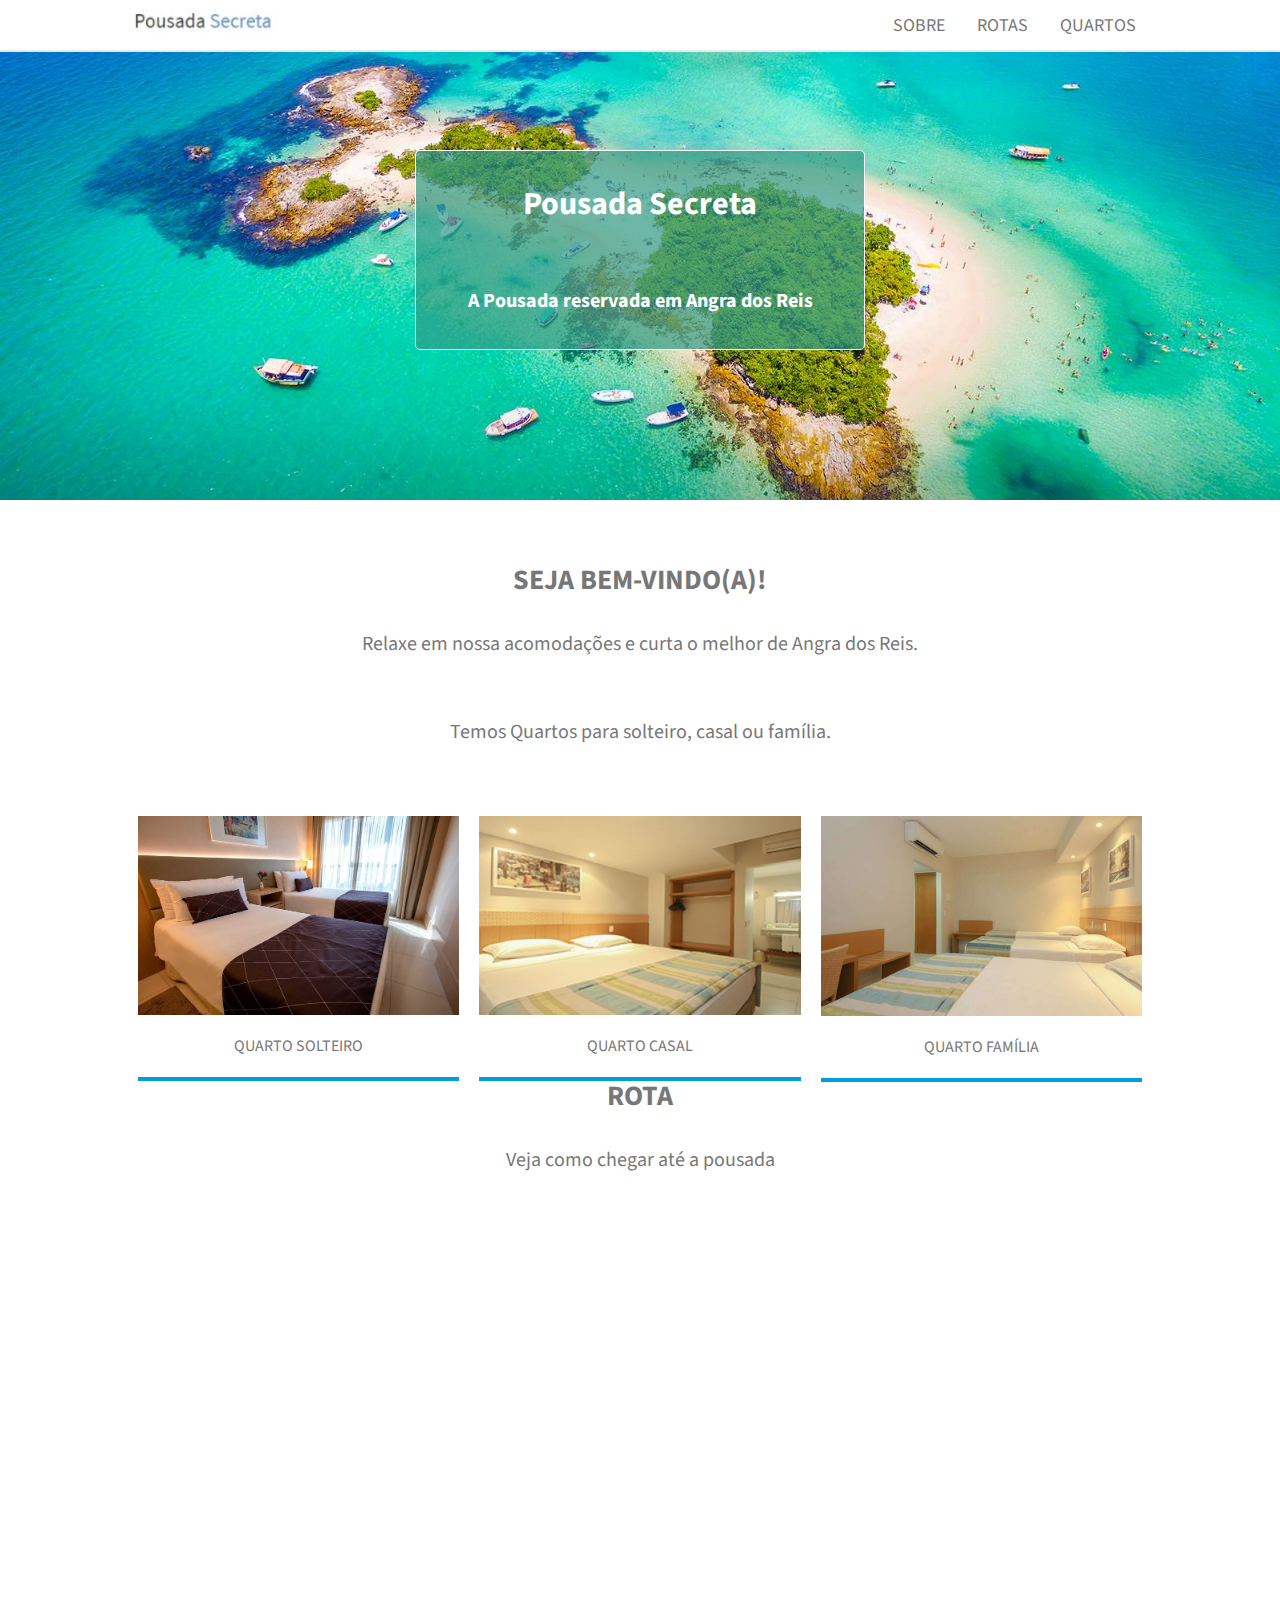
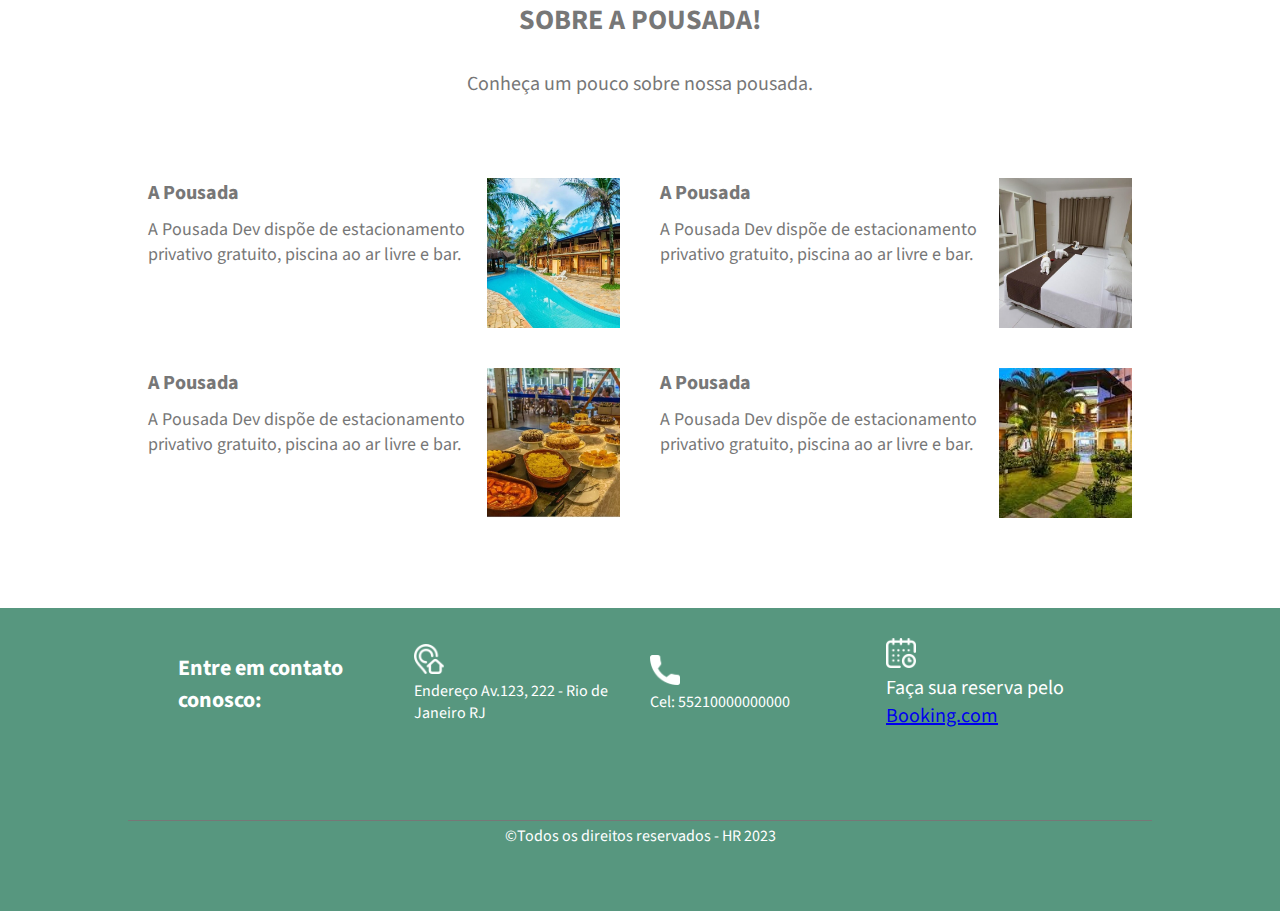
<file: index.html>
<!DOCTYPE html>
<html lang="pt-br">
  <head>
    <meta charset="UTF-8" />
    <meta http-equiv="X-UA-Compatible" content="IE=edge" />
    <meta
      name="description"
      content="Página da pousada secreta, localizada nas ilhas isoladas do Maranhão"
    />
    <meta name="viewport" content="width=device-width, initial-scale=1.0" />
    <link rel="stylesheet" href="style.css" />
    <link
      href="https://fonts.googleapis.com/css2?family=Source+Sans+Pro:ital,wght@0,200;0,300;0,400;0,600;0,700;0,900;1,200;1,300;1,400;1,600;1,700;1,900&display=swap"
      rel="stylesheet"
    />
    <title>Pousada Secreta</title>
  </head>
  <body>
    <header>
      <div class="container">
        <div class="topo">
          <div class="logo">
            <a href=""
              ><img src="img/logo.png" alt="Logo da Empresa" width="150"
            /></a>
          </div>
          <div class="menu-nav">
            <ul>
              <li><a href="#sobre">SOBRE</a></li>
              <li><a href="#rotas">ROTAS</a></li>
              <li><a href="#quartos">QUARTOS</a></li>
            </ul>
          </div>
        </div>
      </div>
    </header>
    <div id="capa">
      <div class="box-card">
        <h1>Pousada Secreta</h1>
        <h3>A Pousada reservada em Angra dos Reis</h3>
      </div>
    </div>

    <div class="container">
      <section id="quartos">
        <div class="desc-quartos">
          <h3>SEJA BEM-VINDO(A)!</h3>
          <p>Relaxe em nossa acomodações e curta o melhor de Angra dos Reis.</p>
          <p>Temos Quartos para solteiro, casal ou família.</p>
        </div>

        <div class="img-quartos">
          <img src="img/quarto-solteiro1.jpg" alt="" />
          <a href="quartos.html#quarto-solteiro" target="_blank"
            >QUARTO SOLTEIRO</a
          >
        </div>

        <div class="img-quartos">
          <img src="img/quarto-casal1.jpg" alt="" />
          <a href="quartos.html#quarto-casal" target="_blank">QUARTO CASAL</a>
        </div>

        <div class="img-quartos">
          <img src="img/quarto-familia1.jpg" alt="" />
          <a href="quartos.html#quarto-familia" target="_blank"
            >QUARTO FAMÍLIA</a
          >
        </div>
      </section>

      <section id="rotas">
        <h3>ROTA</h3>
        <p>Veja como chegar até a pousada</p>
      </section>
    </div>
    <iframe
      src="https://www.google.com/maps/embed?pb=!1m14!1m8!1m3!1d15346.701807572807!2d-48.0441234!3d-15.9260649!3m2!1i1024!2i768!4f13.1!3m3!1m2!1s0x0%3A0xdd960414bdc9cb87!2sAllrede%20Telecom!5e0!3m2!1spt-BR!2sbr!4v1674603336817!5m2!1spt-BR!2sbr"
      style="border: 0"
      allowfullscreen=""
      loading="lazy"
      referrerpolicy="no-referrer-when-downgrade"
    ></iframe>

    <div class="container">
      <section id="sobre">
        <div class="desc-sobre">
          <h3>SOBRE A POUSADA!</h3>
          <p>Conheça um pouco sobre nossa pousada.</p>
        </div>

        <div class="card-anuncio-sobre">
          <div class="desc-sobre-card">
            <h4>A Pousada</h4>
            <p>
              A Pousada Dev dispõe de estacionamento privativo gratuito, piscina
              ao ar livre e bar.
            </p>
          </div>
          <div class="img-sobre">
            <img src="img/img1.jpg" alt="" />
          </div>
        </div>

        <div class="card-anuncio-sobre">
          <div class="desc-sobre-card">
            <h4>A Pousada</h4>
            <p>
              A Pousada Dev dispõe de estacionamento privativo gratuito, piscina
              ao ar livre e bar.
            </p>
          </div>
          <div class="img-sobre">
            <img src="img/img2.jpg" alt="" />
          </div>
        </div>

        <div class="card-anuncio-sobre">
          <div class="desc-sobre-card">
            <h4>A Pousada</h4>
            <p>
              A Pousada Dev dispõe de estacionamento privativo gratuito, piscina
              ao ar livre e bar.
            </p>
          </div>
          <div class="img-sobre">
            <img src="img/img3.jpg" alt="" />
          </div>
        </div>

        <div class="card-anuncio-sobre">
          <div class="desc-sobre-card">
            <h4>A Pousada</h4>
            <p>
              A Pousada Dev dispõe de estacionamento privativo gratuito, piscina
              ao ar livre e bar.
            </p>
          </div>
          <div class="img-sobre">
            <img src="img/img5.jpg" alt="" />
          </div>
        </div>
      </section>
    </div>

    <footer>
      <div class="rodape container">
        <div class="contato largura-teste">
          <p>Entre em contato conosco:</p>
        </div>
        <div class="endereco largura-teste">
          <img src="icones/endereco.png" alt="" />
          <p>Endereço Av.123, 222 - Rio de Janeiro RJ</p>
        </div>
        <div class="telefone largura-teste">
          <img src="icones/telefone.png" alt="" />
          <p>Cel: 55210000000000</p>
        </div>
        <div class="booking largura-teste">
          <img src="icones/calendario.png" alt="" />
          <p>
            Faça sua reserva pelo
            <a href="https://booking.com" target="_blank">Booking.com</a>
          </p>
        </div>
      </div>
      <div class="copy container">
        <div class="desc-copy">
          <p>&copy;Todos os direitos reservados - HR 2023</p>
        </div>
      </div>
    </footer>
  </body>
</html>
</file>
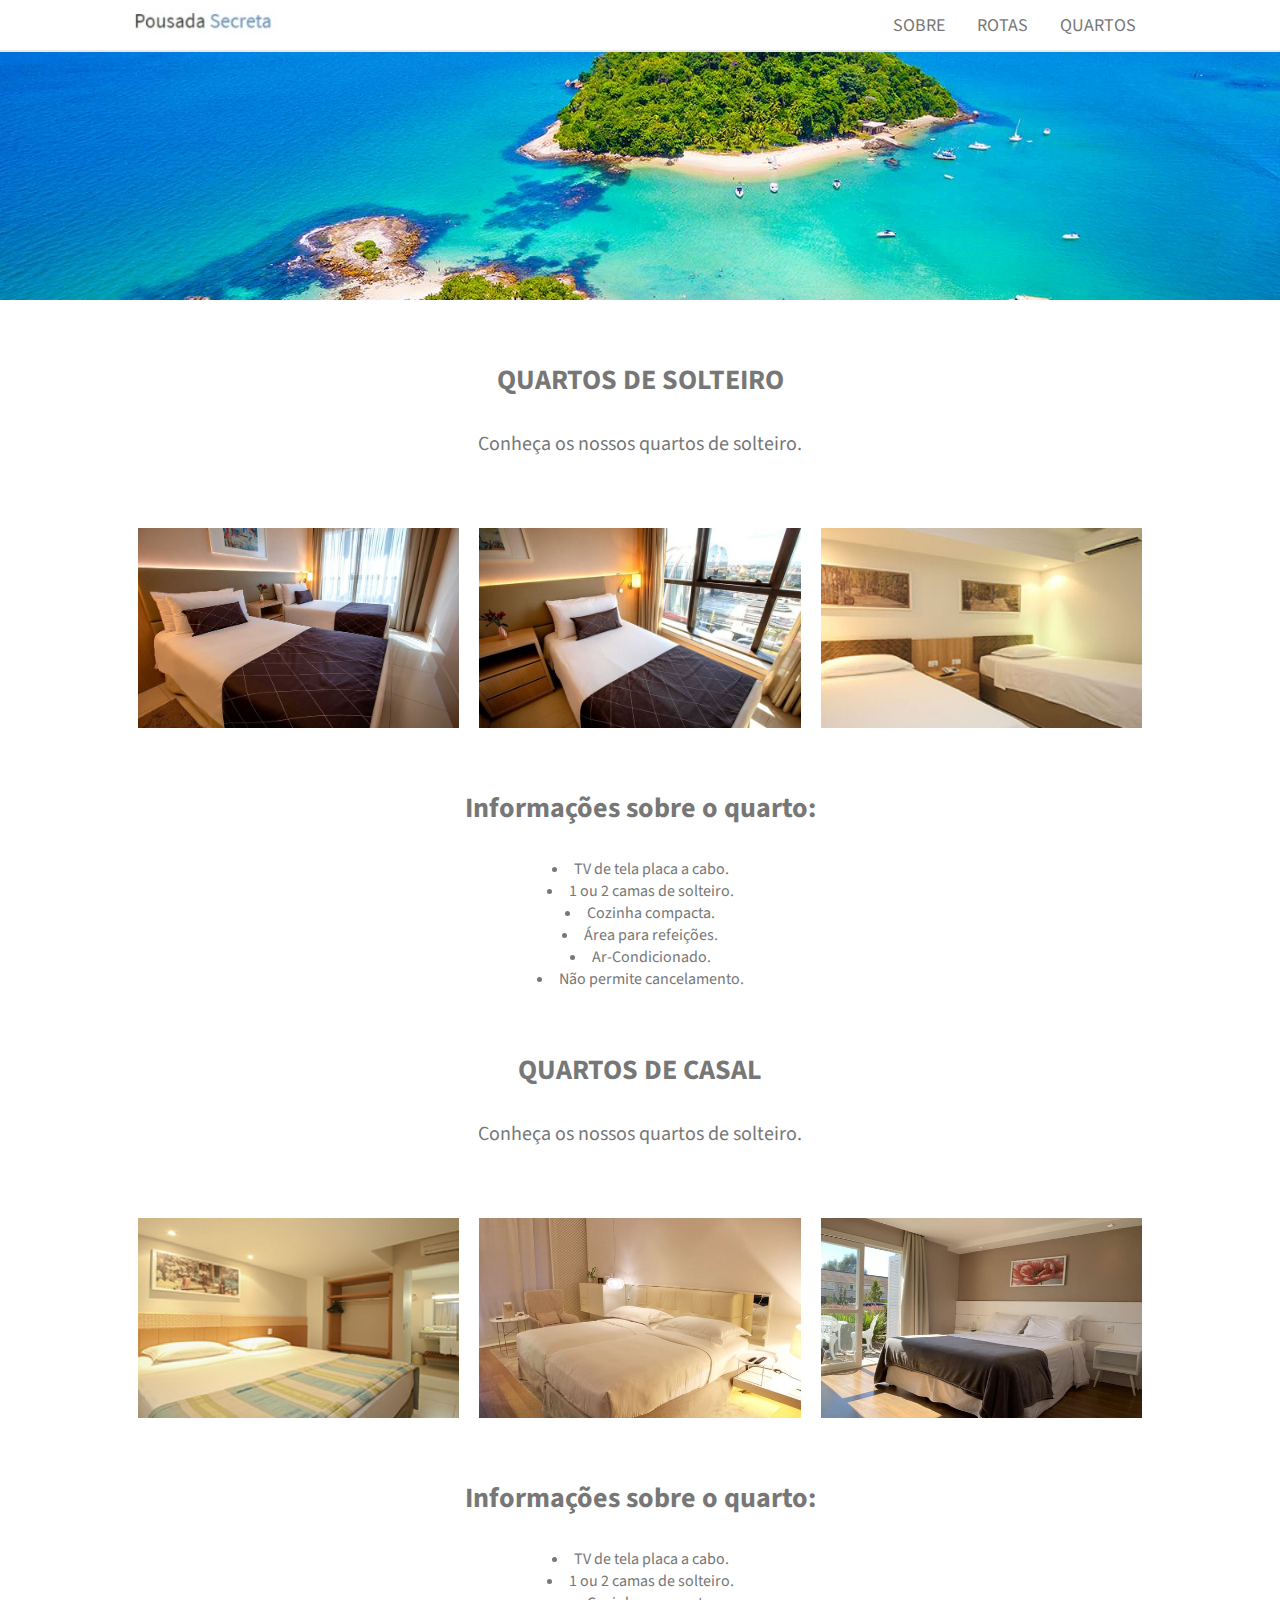
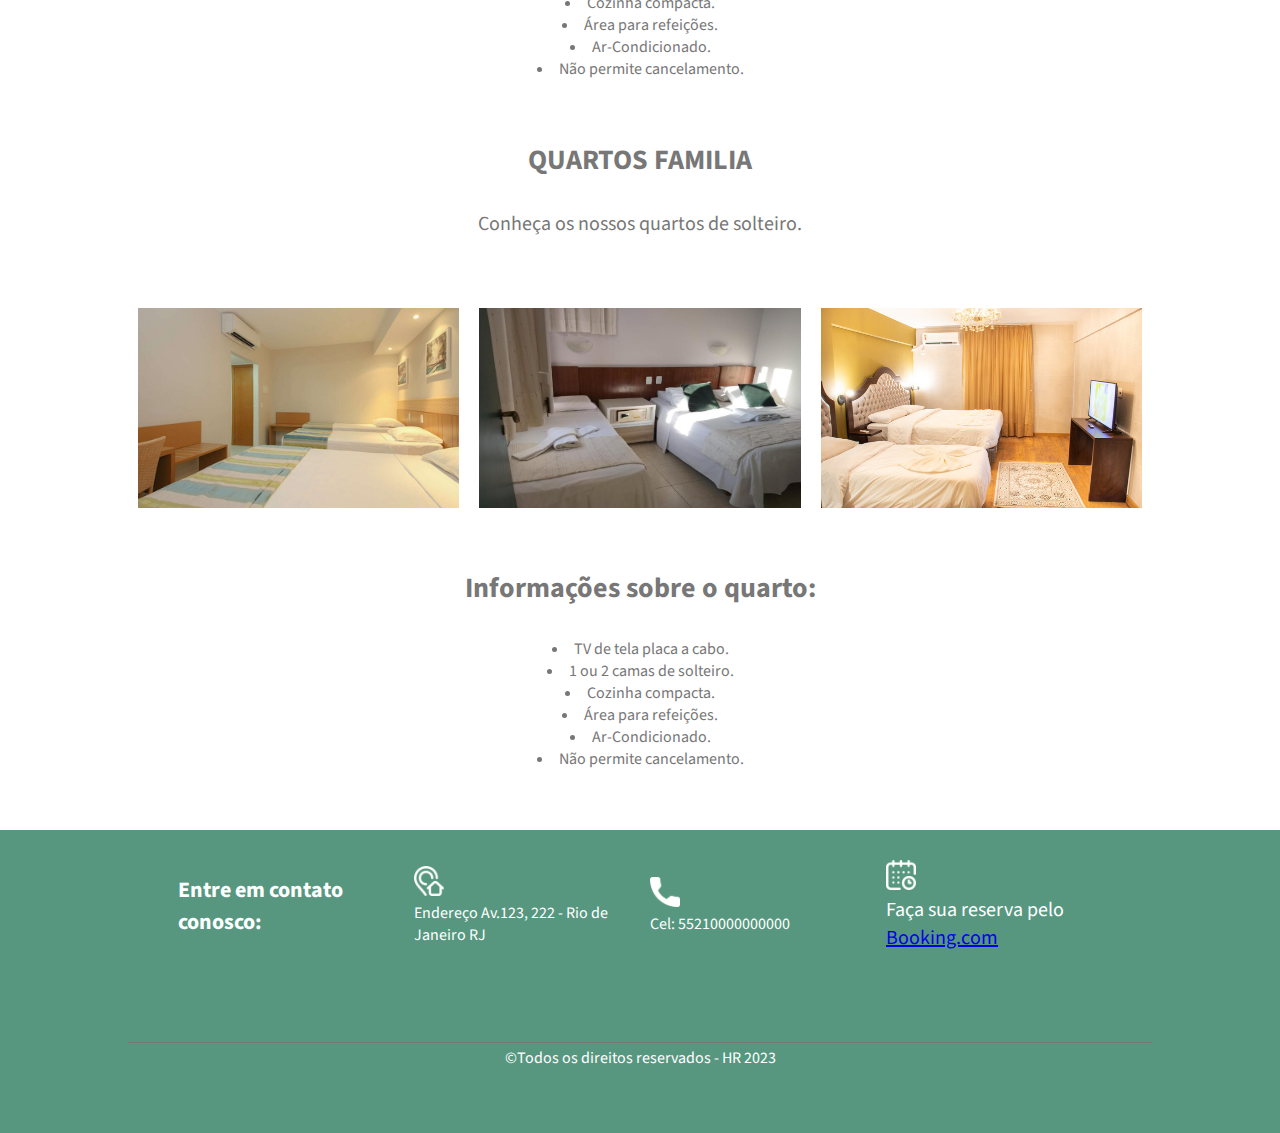
<file: quartos.html>
<!DOCTYPE html>
<html lang="en">
  <head>
    <meta charset="UTF-8" />
    <meta http-equiv="X-UA-Compatible" content="IE=edge" />
    <meta
      name="description"
      content="Página da pousada secreta, localizada nas ilhas isoladas do Maranhão"
    />
    <meta name="viewport" content="width=device-width, initial-scale=1.0" />
    <link rel="stylesheet" href="style.css" />
    <link
      href="https://fonts.googleapis.com/css2?family=Source+Sans+Pro:ital,wght@0,200;0,300;0,400;0,600;0,700;0,900;1,200;1,300;1,400;1,600;1,700;1,900&display=swap"
      rel="stylesheet"
    />
    <title>Pousada Secreta</title>
  </head>
  <body>
    <header>
      <div class="container">
        <div class="topo">
          <div class="logo">
            <a href=""
              ><img src="img/logo.png" alt="Logo da Empresa" width="150"
            /></a>
          </div>
          <div class="menu-nav">
            <ul>
              <li><a href="#sobre">SOBRE</a></li>
              <li><a href="#rotas">ROTAS</a></li>
              <li><a href="#quartos">QUARTOS</a></li>
            </ul>
          </div>
        </div>
      </div>
    </header>

    <div id="capa-quartos"></div>

    <div class="container">
      <section id="quarto-solteiro">
        <div class="desc-quartos">
          <h3>QUARTOS DE SOLTEIRO</h3>
          <p>Conheça os nossos quartos de solteiro.</p>
        </div>

        <div class="img-quartos">
          <img src="img/quarto-solteiro1.jpg" alt="" />
        </div>

        <div class="img-quartos">
          <img src="img/quarto-solteiro2.jpg" alt="" />
        </div>

        <div class="img-quartos">
          <img src="img/quarto-solteiro3.jpg" alt="" />
        </div>

        <div class="desc-solteiro">
          <h3>Informações sobre o quarto:</h3>
          <ul>
            <li>TV de tela placa a cabo.</li>
            <li>1 ou 2 camas de solteiro.</li>
            <li>Cozinha compacta.</li>
            <li>Área para refeições.</li>
            <li>Ar-Condicionado.</li>
            <li>Não permite cancelamento.</li>
          </ul>
        </div>
      </section>

      <section id="quarto-casal">
        <div class="desc-quartos">
          <h3>QUARTOS DE CASAL</h3>
          <p>Conheça os nossos quartos de solteiro.</p>
        </div>

        <div class="img-quartos">
          <img src="img/quarto-casal1.jpg" alt="" />
        </div>

        <div class="img-quartos">
          <img src="img/quarto-casal2.jpg" alt="" />
        </div>

        <div class="img-quartos">
          <img src="img/quarto-casal3.jpg" alt="" />
        </div>

        <div class="desc-solteiro">
          <h3>Informações sobre o quarto:</h3>
          <ul>
            <li>TV de tela placa a cabo.</li>
            <li>1 ou 2 camas de solteiro.</li>
            <li>Cozinha compacta.</li>
            <li>Área para refeições.</li>
            <li>Ar-Condicionado.</li>
            <li>Não permite cancelamento.</li>
          </ul>
        </div>
      </section>

      <section id="quarto-familia">
        <div class="desc-quartos">
          <h3>QUARTOS FAMILIA</h3>
          <p>Conheça os nossos quartos de solteiro.</p>
        </div>

        <div class="img-quartos">
          <img src="img/quarto-familia1.jpg" alt="" />
        </div>

        <div class="img-quartos">
          <img src="img/quarto-familia2.jpg" alt="" />
        </div>

        <div class="img-quartos">
          <img src="img/quarto-familia3.jpg" alt="" />
        </div>

        <div class="desc-solteiro">
          <h3>Informações sobre o quarto:</h3>
          <ul>
            <li>TV de tela placa a cabo.</li>
            <li>1 ou 2 camas de solteiro.</li>
            <li>Cozinha compacta.</li>
            <li>Área para refeições.</li>
            <li>Ar-Condicionado.</li>
            <li>Não permite cancelamento.</li>
          </ul>
        </div>
      </section>
    </div>

    <footer>
      <div class="rodape container">
        <div class="contato largura-teste">
          <p>Entre em contato conosco:</p>
        </div>
        <div class="endereco largura-teste">
          <img src="icones/endereco.png" alt="" />
          <p>Endereço Av.123, 222 - Rio de Janeiro RJ</p>
        </div>
        <div class="telefone largura-teste">
          <img src="icones/telefone.png" alt="" />
          <p>Cel: 55210000000000</p>
        </div>
        <div class="booking largura-teste">
          <img src="icones/calendario.png" alt="" />
          <p>
            Faça sua reserva pelo
            <a href="https://booking.com" target="_blank">Booking.com</a>
          </p>
        </div>
      </div>
      <div class="copy container">
        <div class="desc-copy">
          <p>&copy;Todos os direitos reservados - HR 2023</p>
        </div>
      </div>
    </footer>
  </body>
</html>
</file>
<file: style.css>
*{
    margin: 0;
    padding: 0;
    box-sizing: border-box;
    font-family: Source Sans Pro;
}

header{
    height: 52px;
    display: flex;
    align-items: center;
    width: 100%;
    border-bottom: 2px solid rgb(233, 233, 233);
    position: fixed;
    top: 0;
    background-color: #fff;
}
.container{
    width: 100%;
    max-width: 1024px;
    margin: 0 auto;
}
.topo{
    display: flex;
    justify-content: space-between;
    align-items: center;
    font-size: 18px;
}
.menu-nav ul{
    display: flex;
}
.menu-nav ul li{
    list-style: none;
    display: flex;
}
.menu-nav a{
    text-decoration: none;
    padding: 16px;
    color: #777;
}
.menu-nav a:hover{
    background-color: #57977F;
    color: #fff;
}

#capa{
    background-image: url('img/img-fundo.jpg');
    background-position: center;
    background-repeat: no-repeat;
    background-size: cover;
    min-height: 500px;
    display: flex;
    justify-content: center;
    align-items: center;
    margin-bottom: 60px;
}
.box-card{
    width: 450px;
    height: 200px;
    border-radius: 5px;
    border: 1px solid #fff;
    background-color: rgba(49, 156, 135, 0.7);
    align-items: center;
    color: #fff;
    text-align: center;
    padding: 30px;
}
.box-card h3{
    font-size: 20px;
}
.box-card h1{
    margin-bottom: 60px;
}
.box-card h3{
    font-size: 20px;
    margin-bottom: 60px;
}
#quartos{
    display: flex;
    width: 100%;
    flex-wrap: wrap;
    text-align: center;
    color: #777;
}
.desc-quartos{
    width: 100%;
}
h3{
    font-size: 28px;
    margin-bottom: 30px;
}
p{
    font-size: 20px;
    font-weight: normal;
    margin-bottom: 60px;
}
.img-quartos{ 
    width: calc(100%/3 - 20px);
    height: 200px;
    margin: 10px;
    border: 2px solid #777;
    display: flex;
    flex-direction: column;
    border: none;
}
.img-quartos img{
    width: 100%;
    height: 100%;
    background-position: center;
    background-size: cover;
    back
    object-fit: cover;
}
.img-quartos a{
    text-decoration: none;
    color: #777;
    padding: 20px 0;
    border-bottom: 4px solid #029DE0;
    margin-bottom: 60px;
}
.img-quartos a:hover{
    background-color: #57977F;
    color: white;
}
#rotas{
    display: flex;
    flex-direction: column;
    text-align: center;
    width: 100%;
    color: #777;
}
iframe{
    width: 100vw;
    height: 300px;
    margin-bottom: 60px;
}
#sobre{
    display: flex;
    flex-wrap: wrap;
    text-align: center;
    color: #777;
    margin-bottom: 70px;
}
.desc-sobre{
    width: 100%;
}
.card-anuncio-sobre{
    display: flex;
    flex-direction: row;
    width: calc(100%/2 - 40px);
    min-height: 150px;
    margin: 20px;
}
.desc-sobre-card{
    display: flex;
    flex-direction: column;
    justify-content: center;
    text-align: left;
}
.desc-sobre-card h4{
    font-size: 20px;
    font-weight: bold;
    margin-bottom: 10px;
}
.desc-sobre-card p{
    font-size: 18px;
}
.img-sobre{
    width: 250px;
}
.img-sobre img{
    width: 100%;
    height: 100%;
    object-fit: cover;
}
.rodape{
    width: 100%;
}
.contato{
    width: 100%;
    width: calc(100%/4 - 20px);
    display: flex;
}
footer{
    background-color: #57977F;
}

.rodape{
    border-bottom: 1px solid #777;
    display: flex;
    justify-content: center;
    align-items: center;
    color: #fff;
    font-family: 'Trebuchet MS', 'Lucida Sans Unicode', 'Lucida Grande', 'Lucida Sans', Arial, sans-serif;
    width: 100%;
    height: 100%;
    padding: 20px 0;
}
.contato p{
    font-size: 22px;
    font-weight: bold;
}
.endereco p{
    font-size: 16px;
}
.telefone p{
    font-size: 16px;
}
.copy{
    display: flex;
    justify-content: center;
    align-items: center;
    height: 10vh;
}
.copy p{
    color: #fff;
    font-size: 16px;
}
.largura-teste{
    width: calc(100%/4 - 40px);
    margin: 10px;
}
.largura-teste img{
    width: 30px;
    object-fit: cover;
}

/* CSS do HTML dos quartos */

#capa-quartos{
    background-image: url('img/img-fundo.jpg');
    background-position: top;
    background-repeat: no-repeat;
    background-size: cover;
    min-height: 300px;
    margin-bottom: 60px;
}
#quarto-solteiro,
#quarto-casal,
#quarto-familia{
    display: flex;
    justify-content: center;
    width: 100%;
    flex-wrap: wrap;
    text-align: center;
    color: #777;
}

.desc-solteiro ul{
    list-style-position: inside;
}

.img-quartos{
    margin-bottom: 60px;
}
.desc-solteiro{
    margin-bottom: 60px;
}
</file>
